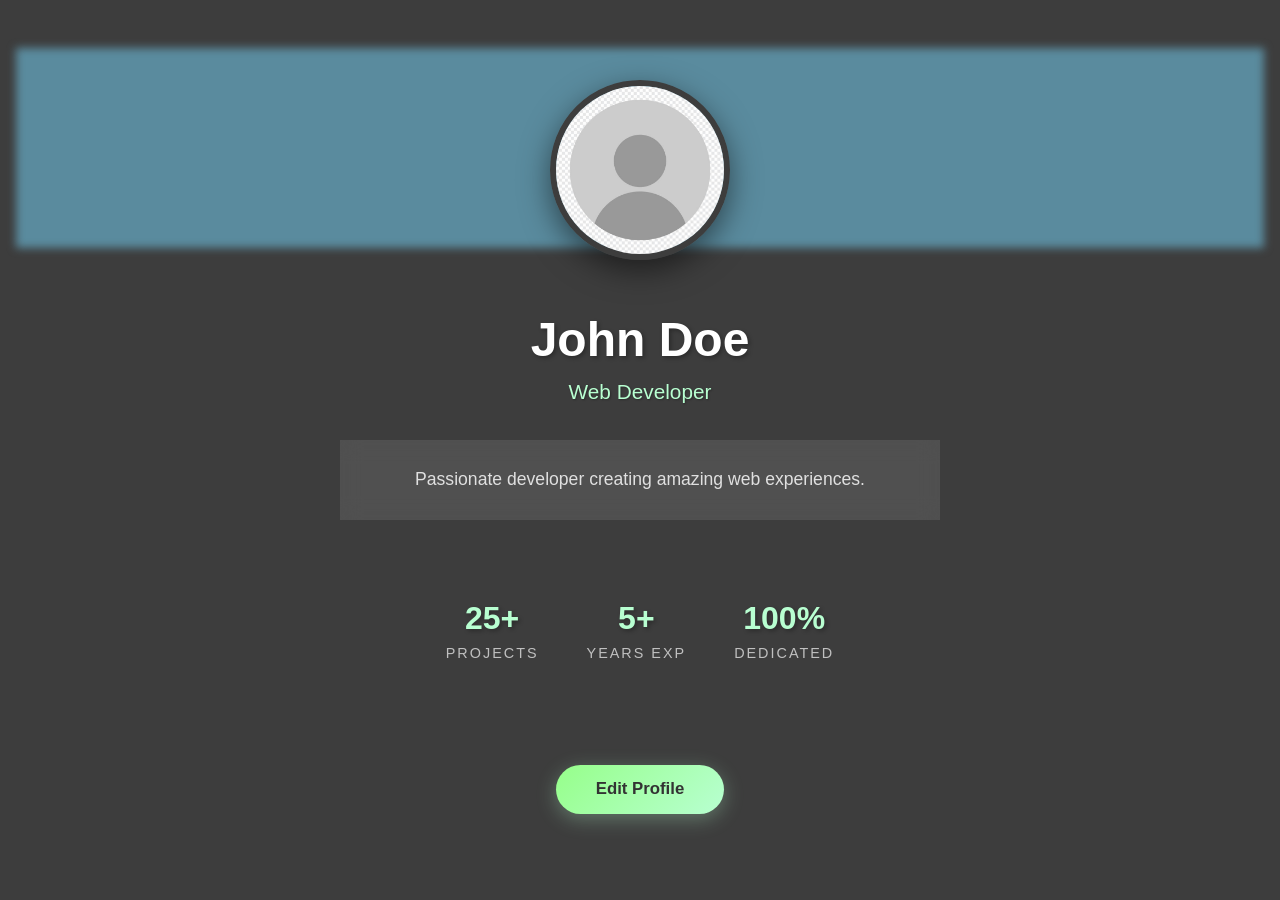
<file: perevew.html>
<!DOCTYPE html>
<html lang="en">
<head>
    <meta charset="UTF-8">
    <meta name="viewport" content="width=device-width, initial-scale=1.0">
    <title>Preview</title>
    <link rel="stylesheet" href="css/style.css">
</head>
<body>
    <div class="profile-container">
    <div class="profile-card">
        <div class="profile-background" id="profileBg"></div>
        <div class="profile-content">
            <img id="profileImage" src="assets/img/profile.jpg" alt="Profile Picture" class="profile-image">
            <h2 id="userName" class="profile-name">John Doe</h2>
            <p id="userTitle" class="profile-title">Web Developer</p>
            <div class="profile-info">
                <p id="userBio" class="profile-bio">Passionate developer creating amazing web experiences.</p>
            </div>
            <div class="profile-stats">
                <div class="stat">
                    <span class="stat-number">25+</span>
                    <span class="stat-label">Projects</span>
                </div>
                <div class="stat">
                    <span class="stat-number">5+</span>
                    <span class="stat-label">Years Exp</span>
                </div>
                <div class="stat">
                    <span class="stat-number">100%</span>
                    <span class="stat-label">Dedicated</span>
                </div>
            </div>
            <button id="editProfileBtn" class="btn-edit">Edit Profile</button>
        </div>
    </div>
</div>
</body>
</html>
</file>
<file: css/style.css>
* {
    margin: 0;
    padding: 0;
    box-sizing: border-box;
}

body {
    font-family: Arial, sans-serif;
    background-color: #3d3d3d;
}

.navbar {
   background-color: transparent;
    border: none;
    position: absolute;
    bottom: 5px;
    width: 100%;
    z-index: 100;
    height: 35px;
}

.navbar ul {
    list-style: none;
    display: flex;
    width: 100%;
    width: 100%;
    justify-content: center;
}

.navbar ul li {
    display: flex;
    height: 100%;
    width: 25%;
    position: relative;
}

.navbar ul li a {
    display: flex;
    height: 100%;
    width: 100%;
    color: #fff;
    text-decoration: none;
    font-size: 1.2rem;
    padding: 0.5rem 1rem;
    transition: color 0.3s ease;
    justify-content: center;
}

#app {
    position: absolute;
    top: 5px;
    left: 1%;
    max-width: 1200px;
    height: auto;
    width: 100%;
    margin: 0;
    padding: 0;
    background-color: transparent;
    border-radius: 8px;
}

h1 {
    color: #333;
    margin-bottom: 1rem;
}

p {
    color: #666;
    line-height: 1.6;
}

.sub-txt {
    font-size: 1.5rem;
    color: #333;
    margin-bottom: 1rem;
}

.hero {
    background: transparent;
    color: white;
    padding: 1rem 0rem;
    border-radius: 8px;
    margin-bottom: 3rem;
}

.hero h1 {
    color: #ffffff;
    text-shadow: 4px 2px 2px #b8ffd1;
    font-size: 2.5rem;
    margin-bottom: 1rem;
    display: inline-block;
}

.hero h1 .char {
    display: inline-block;
    animation: bounceUpWithDelay 3s ease-in-out infinite;
}

@keyframes bounceUpWithDelay {
    0%, 83%, 100% {
        transform: translateY(0);
    }
    41.5% {
        transform: translateY(-15px);
    }
}

@keyframes shadow-color {
    0% {
        text-shadow: 4px 2px 2px #b8ffd1;
    }
    50% {
        text-shadow: 4px 2px 2px #ff69b4;
    }
    100% {
        text-shadow: 4px 2px 2px #b8ffd1;
    }
    
}

.hero p {
    font-size: 1.2rem;
    margin-bottom: 2rem;
}

.halaman-profile {
    height: 100vh;
    width: 100%;
    display: flex;
    justify-content: center;
}

#back-Profile {
    position: absolute;
    width: 100%;
    height: 150px;
    background-color: transparent;
    animation: colordraw 5s infinite;
    background-size: cover;
    background-position: center;
    filter: blur(8px);
    z-index: -1;
}

@keyframes colordraw {
    from {
        background-color: #96ff8a;
    } 50% {
        background-color: #96f1ff;
    } to {
        background-color: #96ff8a;
    }
    
}

#img-profile {
    position: absolute;
    width: 150px;
    max-width: 100%;
    height: auto;
    background-color: transparent;
    border-radius: 50%;
}

/* Error Page Styling */
.error {
    display: flex;
    flex-direction: column;
    align-items: center;
    justify-content: center;
    height: 100vh;
    background: linear-gradient(135deg, #667eea 0%, #764ba2 100%);
    text-align: center;
}

.error h1 {
    font-size: 5rem;
    color: #ffffff;
    margin: 0;
    text-shadow: 3px 3px 6px rgba(0, 0, 0, 0.3);
}

.error p {
    color: #f0f0f0;
    font-size: 1.3rem;
    margin-top: 1rem;
}
.error a {
    display: inline-block;
    margin-top: 2rem;
    padding: 0.75rem 1.5rem;
    background-color: #ffffff;
    color: #667eea;
    text-decoration: none;
    border-radius: 4px;
    font-weight: bold;
    transition: background-color 0.3s ease, color 0.3s ease;
}

/* Profile Page Styling */
.profile-container {
    display: flex;
    flex-direction: column;
    justify-content: flex-start;
    align-items: center;
    min-height: 100vh;
    padding: 3rem 1rem;
    background-color: #3d3d3d;
}

.profile-card {
    position: relative;
    background: transparent;
    border-radius: 0;
    box-shadow: none;
    max-width: 100%;
    width: 100%;
    overflow: visible;
}

.profile-background {
    width: 100%;
    height: 200px;
    background: #5a8b9e;
    animation: profileColorShift 12s ease infinite;
    filter: blur(4px);
    position: absolute;
    top: 0;
    left: 0;
    right: 0;
    z-index: 1;
}

@keyframes profileColorShift {
    0% {
        background: #5a8b9e;
    }
    25% {
        background: #6b7a9e;
    }
    50% {
        background: #7a6b9e;
    }
    75% {
        background: #6b8b9e;
    }
    100% {
        background: #5a8b9e;
    }
}

.profile-content {
    padding: 2rem 1rem;
    text-align: center;
    position: relative;
    z-index: 10;
}

.profile-image {
    width: 180px;
    height: 180px;
    border-radius: 50%;
    border: 6px solid #3d3d3d;
    object-fit: cover;
    margin-bottom: 2rem;
    box-shadow: 0 10px 30px rgba(0, 0, 0, 0.5);
    transition: transform 0.3s ease;
}

.profile-image:hover {
    transform: scale(1.08);
}

.profile-name {
    font-size: 3rem;
    color: #ffffff;
    margin: 1rem 0 0.5rem;
    font-weight: bold;
    text-shadow: 2px 2px 4px rgba(0, 0, 0, 0.3);
}

.profile-title {
    font-size: 1.3rem;
    color: #b8ffd1;
    margin-bottom: 1.5rem;
    font-weight: 500;
    text-shadow: 1px 1px 2px rgba(0, 0, 0, 0.3);
}

.profile-info {
    margin: 2rem 0;
    padding: 1.5rem 2rem;
    background-color: rgba(255, 255, 255, 0.1);
    border-radius: 0;
    backdrop-filter: blur(10px);
    max-width: 600px;
    margin-left: auto;
    margin-right: auto;
}

/* Services Page Styling */
.services-container {
    display: grid;
    grid-template-columns: repeat(auto-fit, minmax(300px, 1fr));
    gap: 2rem;
    padding: 2rem 1rem;
    max-width: 1200px;
    margin: 0 auto;
}

.service-card {
    background: rgba(255, 255, 255, 0.1);
    border: 2px solid rgba(184, 255, 209, 0.3);
    border-radius: 12px;
    padding: 2rem;
    text-align: center;
    transition: all 0.3s ease;
    backdrop-filter: blur(10px);
    color: white;
}

.service-card:hover {
    transform: translateY(-10px);
    border-color: #b8ffd1;
    box-shadow: 0 15px 40px rgba(184, 255, 209, 0.2);
}

.service-icon {
    font-size: 3rem;
    margin-bottom: 1rem;
}

.service-card h3 {
    font-size: 1.5rem;
    color: #b8ffd1;
    margin-bottom: 1rem;
    text-shadow: 2px 2px 4px rgba(0, 0, 0, 0.3);
}

.service-card p {
    color: #e0e0e0;
    line-height: 1.8;
    font-size: 1rem;
}

.profile-bio {
    font-size: 1.1rem;
    color: #e0e0e0;
    line-height: 1.8;
    margin: 0;
}

.profile-stats {
    display: flex;
    justify-content: center;
    gap: 3rem;
    margin: 3rem 0;
    padding: 2rem;
}

.stat {
    text-align: center;
    flex: 0 0 auto;
}

.stat-number {
    display: block;
    font-size: 2rem;
    font-weight: bold;
    color: #b8ffd1;
    margin-bottom: 0.5rem;
    text-shadow: 2px 2px 4px rgba(0, 0, 0, 0.3);
}

.stat-label {
    display: block;
    font-size: 0.9rem;
    color: #c0c0c0;
    text-transform: uppercase;
    letter-spacing: 2px;
}

.btn-edit {
    background: linear-gradient(135deg, #96ff8a, #b8ffd1);
    color: #333;
    border: none;
    padding: 0.9rem 2.5rem;
    border-radius: 30px;
    font-size: 1.05rem;
    font-weight: bold;
    cursor: pointer;
    transition: transform 0.3s ease, box-shadow 0.3s ease;
    margin-top: 1.5rem;
    box-shadow: 0 5px 20px rgba(184, 255, 209, 0.3);
}

.btn-edit:hover {
    transform: translateY(-3px);
    box-shadow: 0 8px 30px rgba(184, 255, 209, 0.5);
}

.btn-edit:active {
    transform: translateY(-1px);
}

@media (max-width: 600px) {
    .profile-card {
        width: 100%;
    }

    .profile-name {
        font-size: 2rem;
    }

    .profile-title {
        font-size: 1rem;
    }

    .profile-stats {
        gap: 1.5rem;
        flex-direction: row;
    }

    .stat-number {
        font-size: 1.3rem;
    }

    .profile-bio {
        font-size: 0.95rem;
    }
}
</file>
